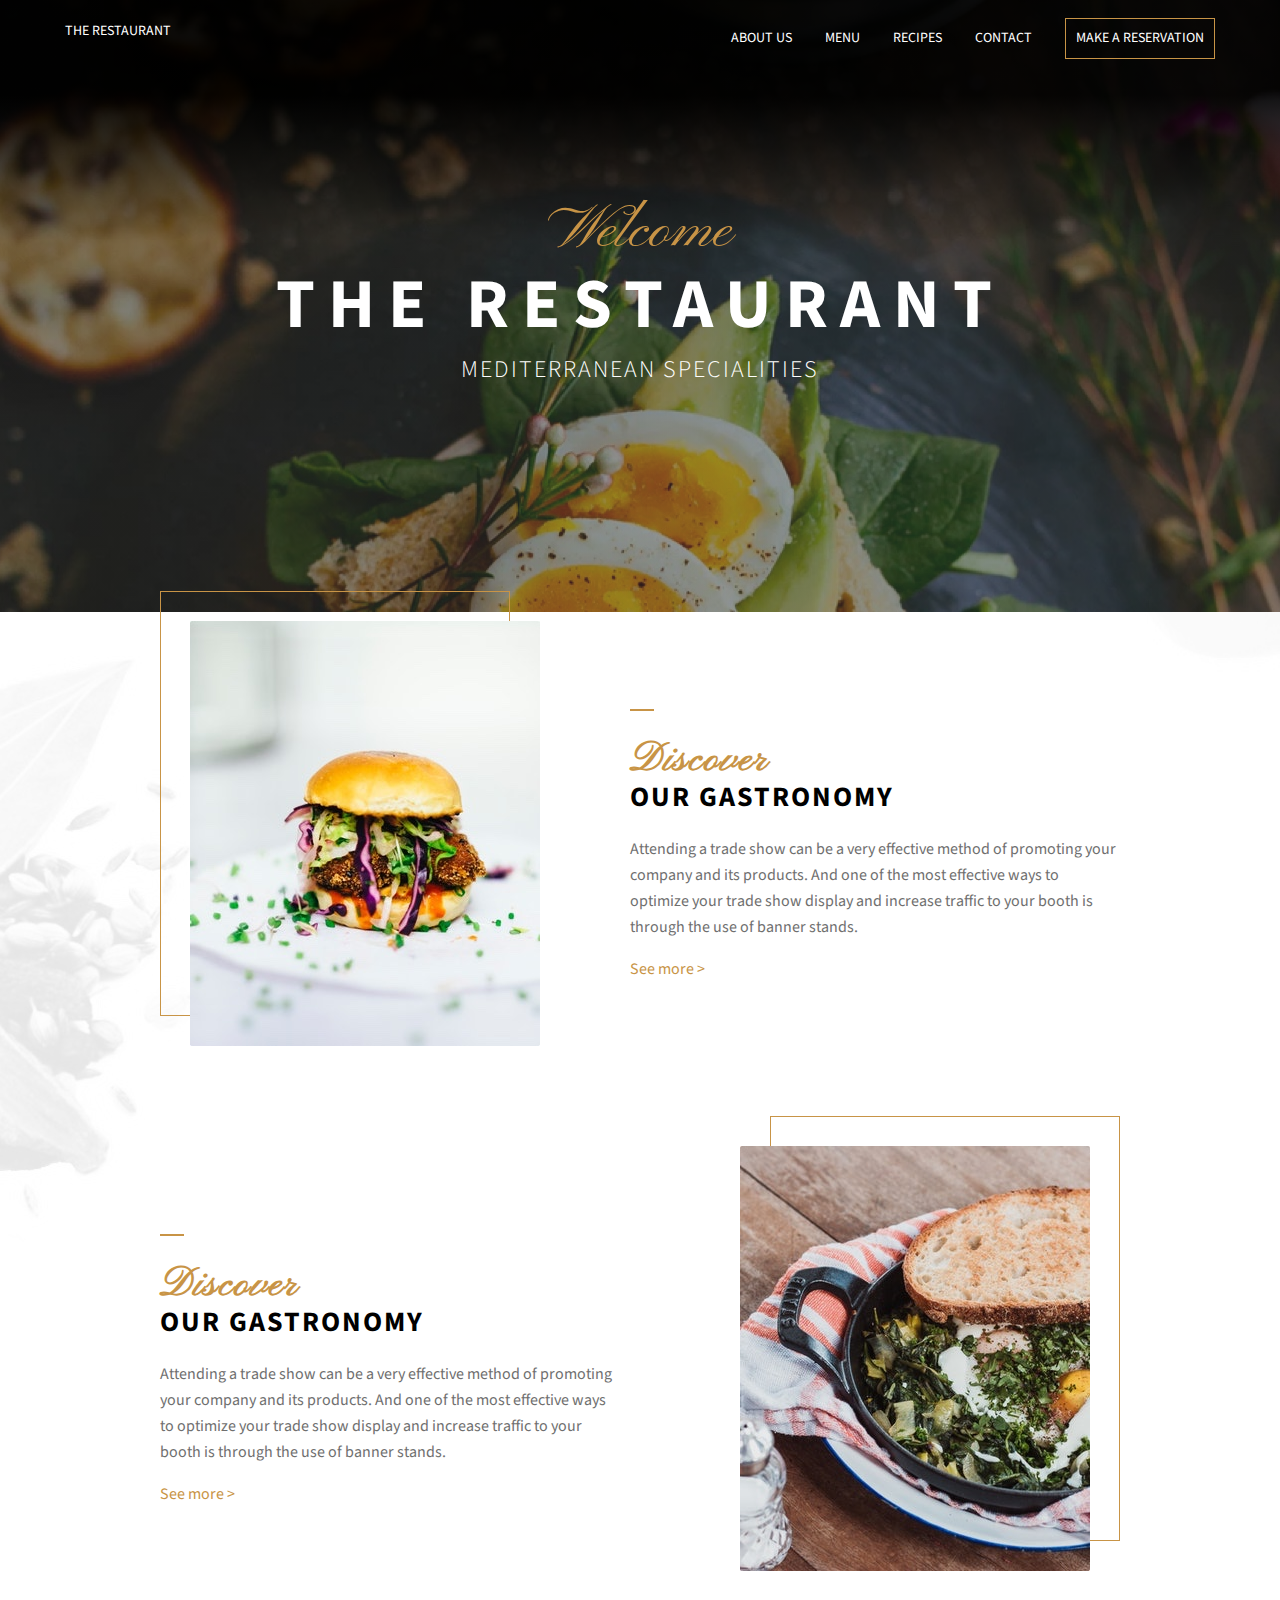
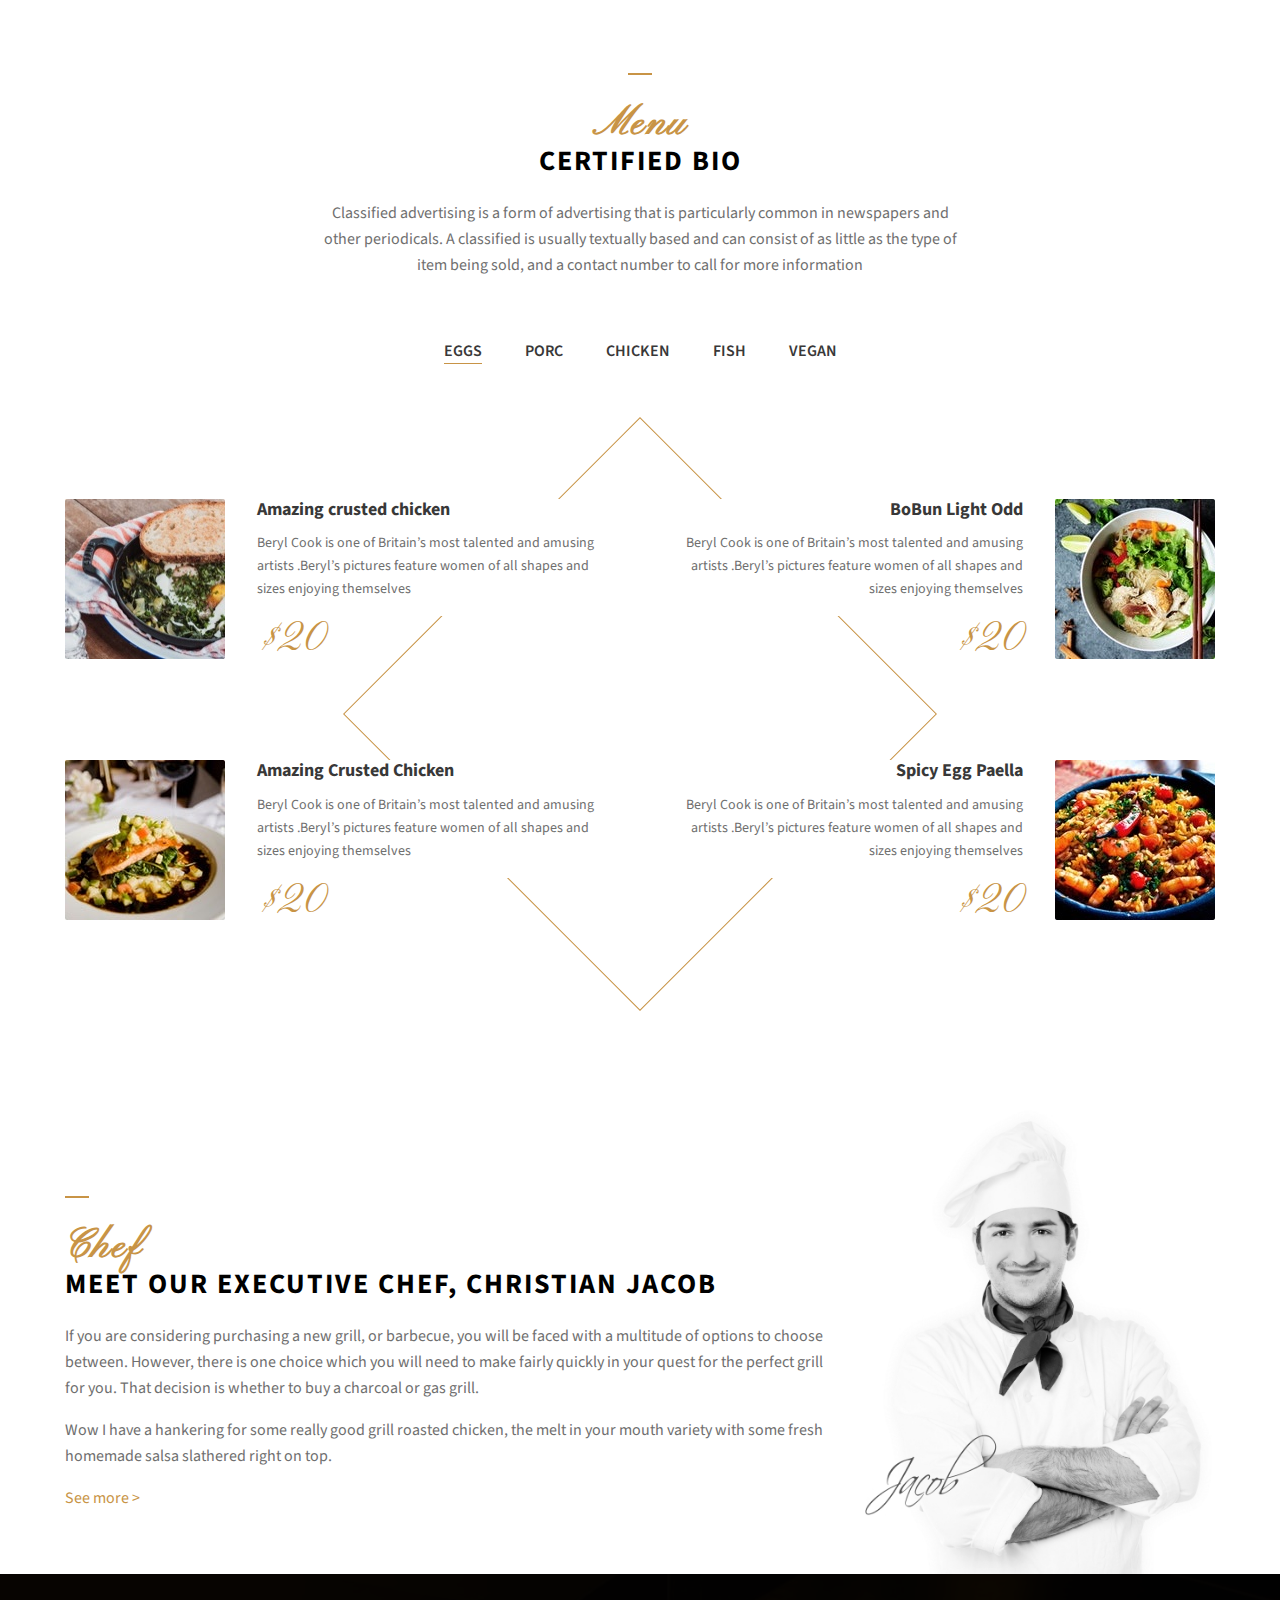
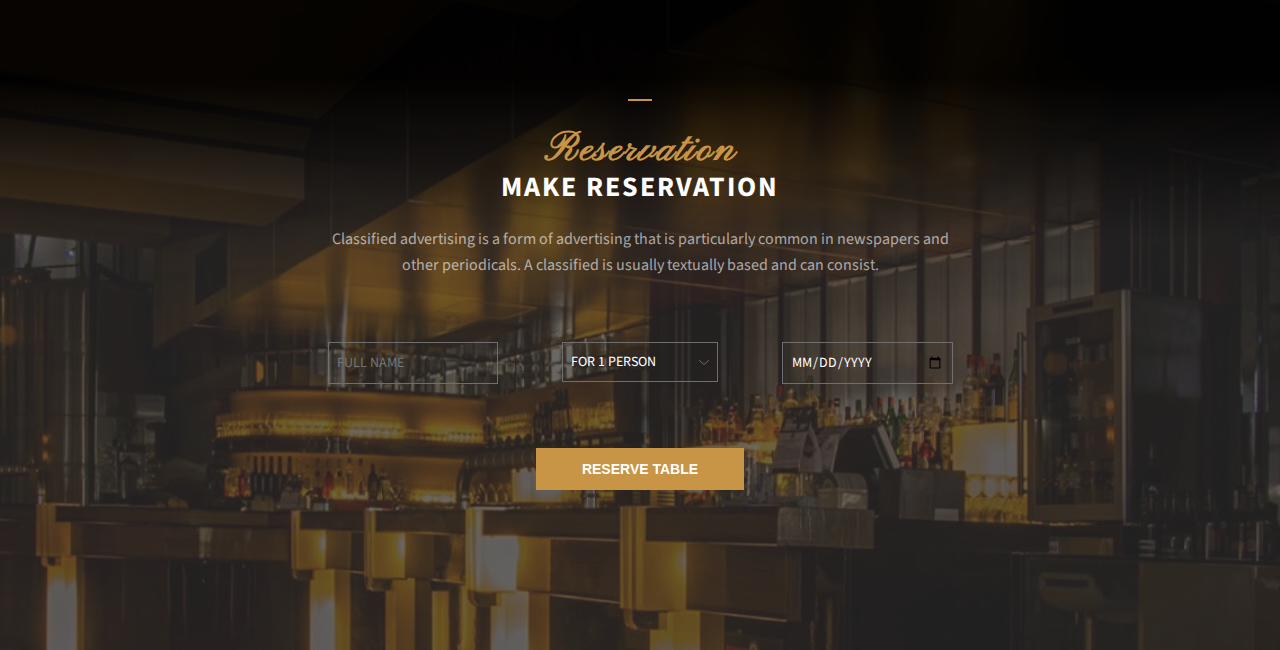
<file: index.html>
<!DOCTYPE html>
<html lang="en">
<head>
    <meta charset="UTF-8">
    <meta name="viewport" content="width=device-width, initial-scale=1.0">
    <title>Restaurant</title>
    <link href="https://fonts.googleapis.com/css2?family=Pinyon+Script&family=Source+Sans+Pro:wght@300;400;600;700&display=swap" rel="stylesheet">
    <link rel="stylesheet" href="screen.css">
</head>
<body>
    <header class="header">
        <div class="topbar">
            <div class="logo">
                <a href="/index.html">The restaurant</a>
            </div>
            <nav class="menu">
                <a href="/about.html" class="menu-item">About us</a>
                <a href="/menu.html" class="menu-item">Menu</a>
                <a href="/recipes.html" class="menu-item">Recipes</a>
                <a href="/contact.html" class="menu-item">Contact</a>
                <a href="/reserve.html" class="menu-item menu-button">Make a reservation</a>
            </nav>
        </div>
        <div class="baseline">
            <span class="baseline-welcome">Welcome</span> 
            <strong class="baseline-name">The Restaurant</strong>
            <span class="baseline-slogan">Mediterranean specialities</span>
            
        </div>
    </header>
    <section class="home-section">
        <div class="container-small">
            <div class="block block-left">
                <div class="block-img">
                    <img src="img/burger.jpg" alt="burguer">
                </div>
                <div class="block-body">
                    <h2 class="title"><span>Discover</span> our gastronomy</h2>
                    <p>
                        Attending a trade show can be a very effective method of promoting your company and its products. And one of the most effective ways to optimize your trade show display and increase traffic to your booth is through the use of banner stands. 
                    </p>
                    <a href="recipe.html" class="more">See more</a>
                </div>
            </div>
            <div class="block block-right">
                <div class="block-img">
                    <img src="img/crusted-chicken.jpg" alt="burguer">
                </div>
                <div class="block-body">
                    <h2 class="title"><span>Discover</span> our gastronomy</h2>
                    <p>
                        Attending a trade show can be a very effective method of promoting your company and its products. And one of the most effective ways to optimize your trade show display and increase traffic to your booth is through the use of banner stands. 
                    </p>
                    <a href="recipe.html" class="more">See more</a>
                </div>
            </div>
            <div class="block block-centered block-last">
                <div class="block-body">
                    <h2 class="title"><span>Menu</span> Certified Bio</h2>
                    <p>
                        Classified advertising is a form of advertising that is particularly common in newspapers and other periodicals. A classified is usually textually based and can consist of as little as the type of item being sold, and a contact number to call for more information 
                    </p>
                </div>
            </div>
            <nav class="ingredient-menu">
                <a href="#" class="active">Eggs</a>
                <a href="#">porc</a>
                <a href="#">chicken</a>
                <a href="#">fish</a>
                <a href="#">vegan</a>
            </nav>
        </div>
        <div class="container" id="chef">
            <div class="menu-summary" id="menu">
                <div class="menu-summary-item">
                    <img src="img/crusted-chicken-square.jpg" alt="chicken" class="menu-summary-img">
                    <h3 class="menu-summary-title">Amazing crusted chicken</h3>
                    <p>
                        Beryl Cook is one of Britain’s most talented and amusing artists .Beryl’s pictures feature women of all shapes and sizes enjoying themselves 
                    </p>
                    <div class="menu-summary-price">$20</div>
                </div>
                <div class="menu-summary-item">
                    <img src="img/bobun-light-square.jpg" alt="chicken" class="menu-summary-img">
                    <h3 class="menu-summary-title">BoBun Light Odd</h3>
                    <p>
                        Beryl Cook is one of Britain’s most talented and amusing artists .Beryl’s pictures feature women of all shapes and sizes enjoying themselves 
                    </p>
                    <div class="menu-summary-price">$20</div>
                </div>
                <div class="menu-summary-item">
                    <img src="img/poisson-square.jpg" alt="chicken" class="menu-summary-img">
                    <h3 class="menu-summary-title">Amazing Crusted Chicken</h3>
                    <p>
                        Beryl Cook is one of Britain’s most talented and amusing artists .Beryl’s pictures feature women of all shapes and sizes enjoying themselves 
                    </p>
                    <div class="menu-summary-price">$20</div>
                </div>
                <div class="menu-summary-item">
                    <img src="img/paella-square.jpg" alt="chicken" class="menu-summary-img">
                    <h3 class="menu-summary-title">Spicy Egg Paella</h3>
                    <p>
                        Beryl Cook is one of Britain’s most talented and amusing artists .Beryl’s pictures feature women of all shapes and sizes enjoying themselves 
                    </p>
                    <div class="menu-summary-price">$20</div>
                </div>
            </div>
            <div class="block block-chief">
                <div class="block-img">
                    <img src="img/chief.jpg" alt="chef">
                </div>
                <div class="block-body">
                    <h2 class="title"><span>Chef</span>MEET OUR EXECUTIVE CHEF, CHRISTIAN JACOB</h2>
                    <p>
                        If you are considering purchasing a new grill, or barbecue, you will be faced with a multitude of options to choose between. However, there is one choice which you will need to make fairly quickly in your quest for the perfect grill for you. That decision is whether to buy a charcoal or gas grill.
                    </p>
                    <p>
                        Wow I have a hankering for some really good grill roasted chicken, the melt in your mouth variety with some fresh homemade salsa slathered right on top.
                    </p>
                    <a href="recipe.html" class="more">See more</a>
                </div>
            </div>
        </div>
    </section>
    <section class="reservation" id="reservation">
        <div class="container">
            <div class="block-body">
                <div class="block block-centered block-last">
                    <h2 class="title"><span>Reservation</span>make reservation</h2>
                    <p>
                        Classified advertising is a form of advertising that is particularly common in newspapers and other periodicals. A classified is usually textually based and can consist.
                    </p>
                    <form action="#" class="reservation-form">
                        <div class="reservation-row-form">
                            <input type="text" name="fullname" placeholder="full name">
                            <select name="persons">
                                <option value="1">for 1 person</option>
                                <option value="2">for 2 person</option>
                                <option value="3">for 3 person</option>
                                <option value="4">for 4 person</option>
                            </select>
                            <input type="date" name="date">
                        </div>
                        <button class="button">Reserve table</button>
                    </form>
                </div>
            </div>
        </div>
    </section>
</body>
</html>
</file>
<file: screen.css>
*::before, *::after {
    box-sizing: border-box;
}

html {
    font-size: 14px;
}

body {

    line-height: 1.625;
    margin: 0;
    font-family: 'Source Sans Pro', sans-serif;
    color: #6F6F6F}

a {
    color: inherit;
    text-decoration: none;
    transition: color .3s ;
}

img {
    max-width: 100%;
    height: auto;
}

.header {
    background:  
        linear-gradient(180deg, rgba(0, 0, 0, 0.92) 15.5%, rgba(54, 54, 54, 0.5) 39.24%), 
        rgba(28, 28, 28, 0.4)
        url(img/eggs.jpg) center center / cover no-repeat;
    color: #fff;
}

.topbar {
    padding: 18px 20px;
    font-size: .875rem;
    text-transform: uppercase;
    text-align: center;
}

.topbar a:hover {
    color: #C89446;
}

.logo {
    margin-bottom: 15px;
}

.menu-item {
    display: inline-block;
    margin: 0 15px;
}

.baseline {
    padding: 50px 0 70px 0;
    text-align: center;
    line-height: 1;
}

.baseline-welcome {
    font-family: "Pinyon Script", serif;
    color: #C89446;
    font-size: 3.75rem;
    display: block;
}

.baseline-name {
    display: block;
    font-weight: 700;
    letter-spacing: 5px;
    text-transform: uppercase;
    font-size: 2.2rem;
    padding-bottom: 10px;
}

.baseline-slogan {
    font-size: 1rem;
    font-weight: 300;
    display: block;
    text-transform: uppercase;
    letter-spacing: 2px;
}

.menu-button {
    border: solid 1px #C89446;
    padding: 8px 10px;
}

.topbar .menu-button:hover {
    background: #C89446;
    color: #fff;
    transition-property: color, background-color ;
}

.home-section {
    padding-top: 9px;
}

.container-small {
    margin: 0 auto;
    padding: 0 20px;
    max-width: 960px;
}

.container {
    margin: 0 auto;
    padding: 0 20px;
    max-width: 1150px;
}

.block {
    margin-bottom: 50px;
}

.title {
    font-size: 1.75rem;
    line-height: 1.1;
    letter-spacing: 2px;
    color: #000;
    text-transform: uppercase;
    font-weight: bold;
    margin-top: 1rem 0 0 0;
}

.title span {
    font-family: 'Pinyon Script', serif;
    color: #C89446;
    font-size: 2.5rem;
    display: block;
    text-transform: none;
}

.title::before {
    content: '';
    width: 24px;
    height: 2px;
    background: #C89446;
    display: inline-block;
    margin-bottom: .5rem;
}

.more {
    color: #C89446;
}

.more:hover {
    text-decoration: underline;
}

.more::after {
    content: ' >';
}

.block-img {
    max-width: 350px;
    margin: 0 auto;
    border: solid 1px #C89446;
}

.block-img img {
    display: block;
}

.block-centered {
    text-align: center;
}

.block-centered .block-body {
    max-width: 640px;
    margin-left: auto;
    margin-right: auto;
}

.ingredient-menu {
    margin: 40px ;
    font-weight: 600;
    color: #383838;
    text-transform: uppercase;
    text-align: center;
}

.ingredient-menu a {
    display: inline-block;
    margin: 0 20px;
    position: relative;
}

.ingredient-menu a::after {
    content: '';
    display: block;
    position: absolute;
    bottom: 5px;
    left: 0;
    right: 0;
    height: 1px;
    opacity: 0;
    background: #C89446;
    transition: all .3s;
}

.ingredient-menu .active::after, .ingredient-menu a:hover::after {
    bottom: 0;
    opacity: 1;
}

.menu-summary-item {
    padding-left: 120px;
    position: relative;
    margin-bottom: 30px;
}

.menu-summary-img {
    position: absolute;
    top: 0;
    left: 0;
    width: 100px;
}

.menu-summary-title {
    font-size: 1.125rem;
    color: #383838;
    font-weight: bold;
    padding-bottom: 0.75rem;
    margin-bottom: 0;
}

.menu-summary p {
    margin: 0;
    padding-bottom: 1rem;
    font-size: 0.875rem;
}

.menu-summary-price {
    font-size: 2.5rem;
    font-family: 'Pinyon Script', serif;
    color: #C89446;
    line-height: 1;
}

.reservation {
    background:  
        linear-gradient(180deg, rgba(0, 0, 0, 0.92) 15.5%, rgba(54, 54, 54, 0.5) 39.24%), 
        rgba(28, 28, 28, 0.4)
        url(img/reservation.jpg) center center / cover no-repeat;
    color: rgba(255, 255, 255, 0.6);
    padding: 50px 0;
    display: flex;
}

.reservation .title {
    color: #fff;
}

.reservation input, .reservation select {
    padding: 0 0.5rem;
    width: 90%;
    margin-bottom: 15px;
    border: solid 1px #6f6f6f;
    background: transparent;
    text-transform: uppercase;
    height: 40px;
    font-size: 0.875rem;
    color: #fff;
    font-family: 'Source Sans Pro', serif;
    -moz-appearance: none;
    -webkit-appearance: none;
    appearance: none;
}

.reservation select {
    background: no-repeat right 0.5rem center url(img/Shape.svg);
}

.reservation input:focus, .reservation select:focus {
    background-color: rgba(255, 255, 255, 0.1);
    transition: background .3s, border-color .3s;
}

.reservation .button {
    width: 100%;
}

.reservation p {
    max-width: 625px;
    text-align: center;
}
.button {
    font-weight: 600;
    font-size: 0.875rem;
    color: #fff;
    background: #C89446;
    border: none;
    padding: 11px 1rem;
    border: solid 2px transparent;
    text-transform: uppercase;
    cursor: pointer;
    transition: .3s;
}

.button:hover {
    background: rgba(255, 255, 255, 0.1);
    color: #C89446;
    border: solid 2px #C89446;
}

select option{
    color: #000;
}

@media only screen and (min-width: 600px) {
    html {
        font-size: 16px;
    }

    /* body {
        background: 
            linear-gradient(to top, rgba(255, 255, 255, 0.3), rgba(255, 255, 255, 0.6)),
            url(img/screenshot.png) top center no-repeat;
    } */

    .logo {
        padding-bottom: 0;
    }

    .topbar {
        display: flex;
        align-items: center;
        max-width: 1150px;
        margin: 0 auto;
        justify-content: space-between;
    }

    .baseline {
        padding: 125px 0 230px;
    }

    .baseline-slogan {
        font-size: 1.5rem;
    }

    .baseline-name {
        font-size: 4.375rem;
        letter-spacing: 13px;
        padding-top: 8px;
        padding-bottom: 18px;

    }

    .baseline-welcome {
        font-size: 3.75rem;
    }

    .menu-button {
        margin-top: 0;
        margin-right: 0;
    }
}

@media only screen and (min-width: 960px) {
    .block {
        margin-bottom: 100px;
    }

    .block-last {
        margin-bottom: 60px;
    }

    .block-left, .block-right{
        display: flex;
        align-items: center;
    }

    .block-img {
        width: 350px;
        flex: none;
        margin-left: 30px;
        border: none;
        position: relative;
    }

    .block-img::before {
        content: '';
        display: block;
        border: solid 1px #C89446;
        position: absolute;
        top: -30px;
        left: -30px;
        width: 100%;
        height: 100%;
        z-index: 0;
    }

    .block-right .block-img::before {
        left: auto;
        right: -30px;
    }

    .block-img img {
        position: relative;
        z-index: 1;
    }

    .block-right .block-img {
        margin-right: 30px;
    }
    
    .block-left .block-body {
        margin-left: 90px;
    }
    
    .block-right .block-body {
        margin-right: 90px;
        order: -1;
    }

    .title::before {
        margin-bottom: 20px;
    }

    .home-section {
        background: 
            fixed top 95px right 0px url(img/oranges.jpg) no-repeat,
            fixed top 640px left 0px url(img/spices.jpg) no-repeat;
    }

    .ingredient-menu {
        margin: 0 32px;
    }

    .menu-summary {
        position: relative;
        padding: 85px 0;
        display: flex;
        flex-wrap: wrap;
        justify-content: space-between;
        margin-top: 50px;
    }

    .menu-summary-item {
        padding-left: 192px;
        margin-bottom: 100px;
        width: calc(32% - 30px);
    }

    .menu-summary-item:nth-child(2n) {
        text-align: right;
        padding-left: 0;
        padding-right: 192px;
    }

    .menu-summary-item:nth-child(2n) .menu-summary-img {
        left: auto;
        right: 0;
    }

    .menu-summary-img {
        width: 160px;
    }

    .menu-summary-title {
        margin-top: 0;
        line-height: 1.2;
        background: #fff;
    }

    .menu-summary p {
        background: #fff;
    }

    .menu-summary-price {
        padding-top: 4px;
    }

    .menu-summary::before {
        content: "";
        position: absolute;
        display: block;
        top: 90px;
        left: 50%;
        width: 420px;
        height: 420px;
        border: solid 1px #C89446;
        transform: translate(-50%, 0) rotate(45deg);
    }

    .block-chief {
        display: flex;
        align-items: center;
        margin-bottom: 0px;
    }

    .block-chief .block-img::before {
        display: none;
    }

    .block-chief .block-img {
        flex: none;
        width: 404px;
        order: 2;
    }

    .reservation {
        padding: 100px 0;
    }

    .reservation-row-form {
        margin: 64px 0;
        display: flex;
        justify-content: center;
    }

    .reservation-row-form input, .reservation-row-form select {
        width: calc(33.3% - 1px);
        margin-bottom: 0;
    }

    
    .reservation-row-form select {
        margin-left: 64px;
        margin-right: 64px;
    }
    .reservation .button {
        width: calc(33.3% - 1px);
    }
}
</file>
